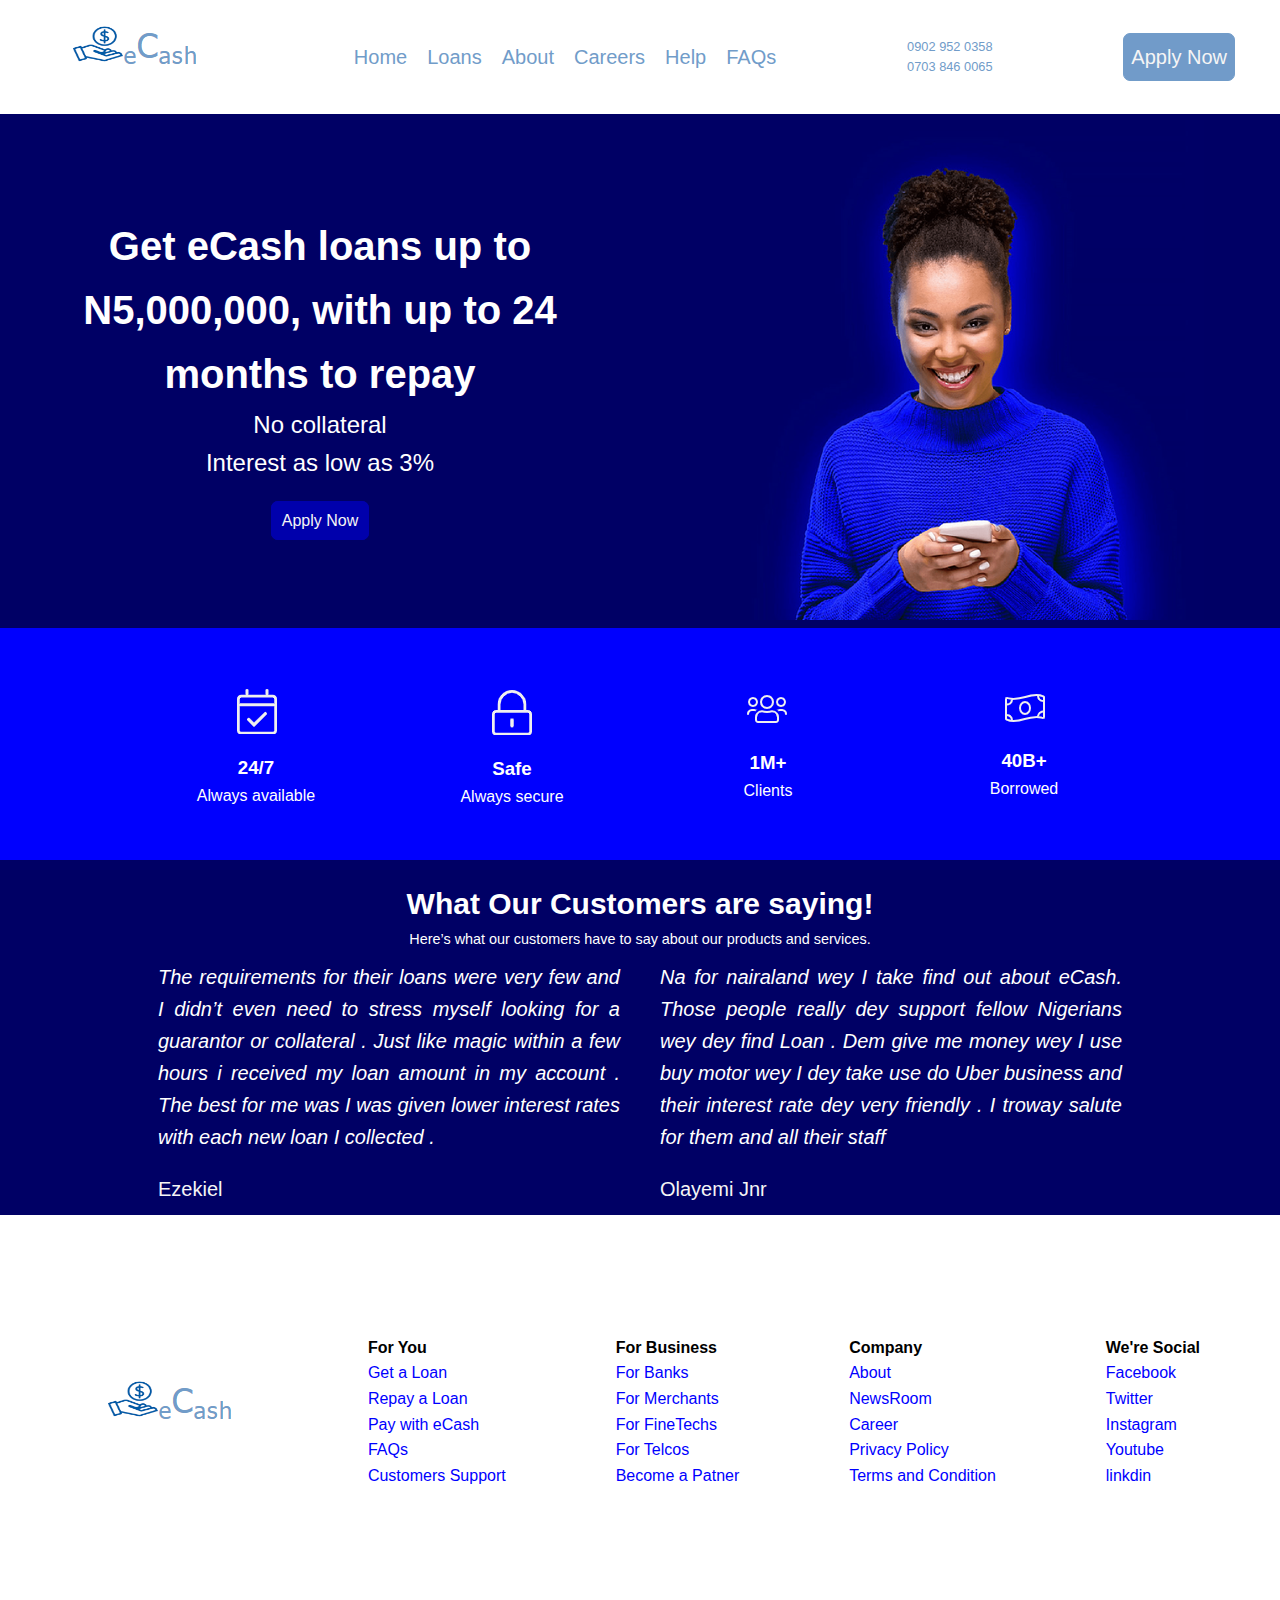
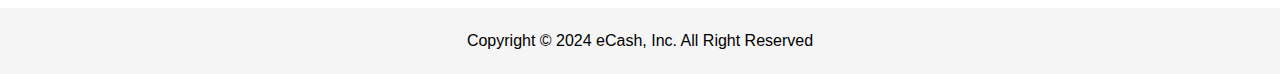
<file: index.html>
<!DOCTYPE html>
<html lang="en">
<head>
    <meta charset="UTF-8">
    <meta name="viewport" content="width=device-width, initial-scale=1.0">
    <link rel="stylesheet" href="style.css">
    <link rel="stylesheet" href="https://cdnjs.cloudflare.com/ajax/libs/font-awesome/6.6.0/css/all.min.css" integrity="sha512-Kc323vGBEqzTmouAECnVceyQqyqdsSiqLQISBL29aUW4U/M7pSPA/gEUZQqv1cwx4OnYxTxve5UMg5GT6L4JJg==" crossorigin="anonymous" referrerpolicy="no-referrer" />
    <link rel="shortcut icon" href="Images/logo.png" type="image/x-icon">
    
    <title>Loan Application</title>
</head>
<body>
    <header>
        <div class="logo_img">
            <a href="index.html">
                <img src="Images/ecash.PNG" alt="logo">
            </a>
        </div>
        <nav>
            <a href="index.html">Home</a>
            <a href="form.html">Loans</a>
            <a href="#Home">About</a>
            <a href="#Home">Careers</a> 
            <a href="#Home">Help</a>
            <a href="#Home">FAQs</a>
            
        </nav>
        <div class="contact">
            <div>
              <i class="fa-solid fa-phone-volume contactICON"></i>
               
            </div>
            <div>
            <p>0902 952 0358</p>
            <p>0703 846 0065</p>
            </div>
        </div>

        <div class="login">
            <a href="form.html">Apply Now</a>           
        </div>

    </header>
    <section class="sectionONE">
        <div class="div1">
            <h2>Get eCash loans up to N5,000,000, with up to 24 months to repay</h2>
            <p>No collateral</p>
            <p>Interest as low as 3%</p>
            <br>
            <a href="form.html" class="logout">Apply Now</a> 
        </div>
        
        <div class="div2">
            <img src="Images/img_1.png" alt="">
        </div>
    </section>
    <section class="sectionTWO">

        <div class="div3">
            <div>
                <img src="Images/icon1.PNG" alt="">
            </div>
            <div>
                <h3>24/7</h3>
                <p>Always available</p>
            </div>
        </div>

        <div class="div3">
            <div>
                <img src="Images/icon2.PNG" alt="">
            </div>
            <div>
                <h3>Safe</h3>
                <p>Always secure</p>
            </div>
        </div>
        <div class="div3">
            <div>
                <img src="Images/icon3.PNG" alt="">
            </div>
            <div>
                <h3>1M+</h3>
                <p>Clients</p>
            </div>
        </div>
        <div class="div3">
            <div>
                <img src="Images/icon4.PNG" alt="">
            </div>
            <div>
                <h3>40B+</h3>
                <p>Borrowed</p>
            </div>
        </div>
    </section>

    <section class="sectionTHREE">
        <div class="complements">
            <h4>What Our Customers are saying!</h4>
            <p class="here">Here’s what our customers have to say about our products and services.</p>
        </div>
        <div class="div4">
            <div class="div5">
                <p>
                    The requirements for their loans were very few and I didn’t even need to stress myself looking for a guarantor or collateral . Just like magic within a few hours i received my loan amount in my account . The best for me was I was given lower interest rates with each new loan I collected .
                </p>
                <p class="olayemi">Ezekiel</p>
            </div>
            <div class="div5">
               <p>
                     Na for nairaland wey I take find out about eCash. Those people really dey support fellow Nigerians wey dey find Loan . Dem give me money wey I use buy motor wey I dey take use do Uber business and their interest rate dey very friendly . I troway salute for them and all their staff
              </p>
              <p class="olayemi">Olayemi Jnr</p>
            </div>
             
        </div>
    </section>
    <footer>
        <div class="logo_img">
            <a href="index.html">
                <img src="Images/ecash.PNG" alt="logo">
            </a>
        </div>
        <div class="footer_1">
            <p>For You</p>
            <ul>
                <li><a href="form.html">Get a Loan</a></li>
                <li><a href="">Repay a Loan</a></li>
                <li><a href="">Pay with eCash</a></li>
                <li><a href="">FAQs</a></li>
                <li><a href="">Customers Support</a></li>
            </ul>
        </div>

        <div class="footer_1">
            <p>For Business</p>
            <ul>
                <li><a href="">For Banks</a></li>
                <li><a href="">For Merchants</a></li>
                <li><a href="">For FineTechs</a></li>
                <li><a href="">For Telcos</a></li>
                <li><a href="">Become a Patner</a></li>
            </ul>
        </div>

        <div class="footer_1">
            <p>Company</p>
            <ul>
                <li><a href="">About</a></li>
                <li><a href="">NewsRoom</a></li>
                <li><a href="">Career</a></li>
                <li><a href="">Privacy Policy</a></li>
                <li><a href="">Terms and Condition</a></li>
            </ul>
        </div>
        <div class="footer_1">
            <p>We're Social</p>
            <ul>
                <li><a href="">Facebook</a></li>
                <li><a href="">Twitter</a></li>
                <li><a href="">Instagram</a></li>
                <li><a href="">Youtube</a></li>
                <li><a href="">linkdin</a></li>
            </ul>
        </div>


    </footer>
    <div class="copy">Copyright &copy; 2024 eCash, Inc. All Right Reserved</div>

    
</body>
</html>
</file>
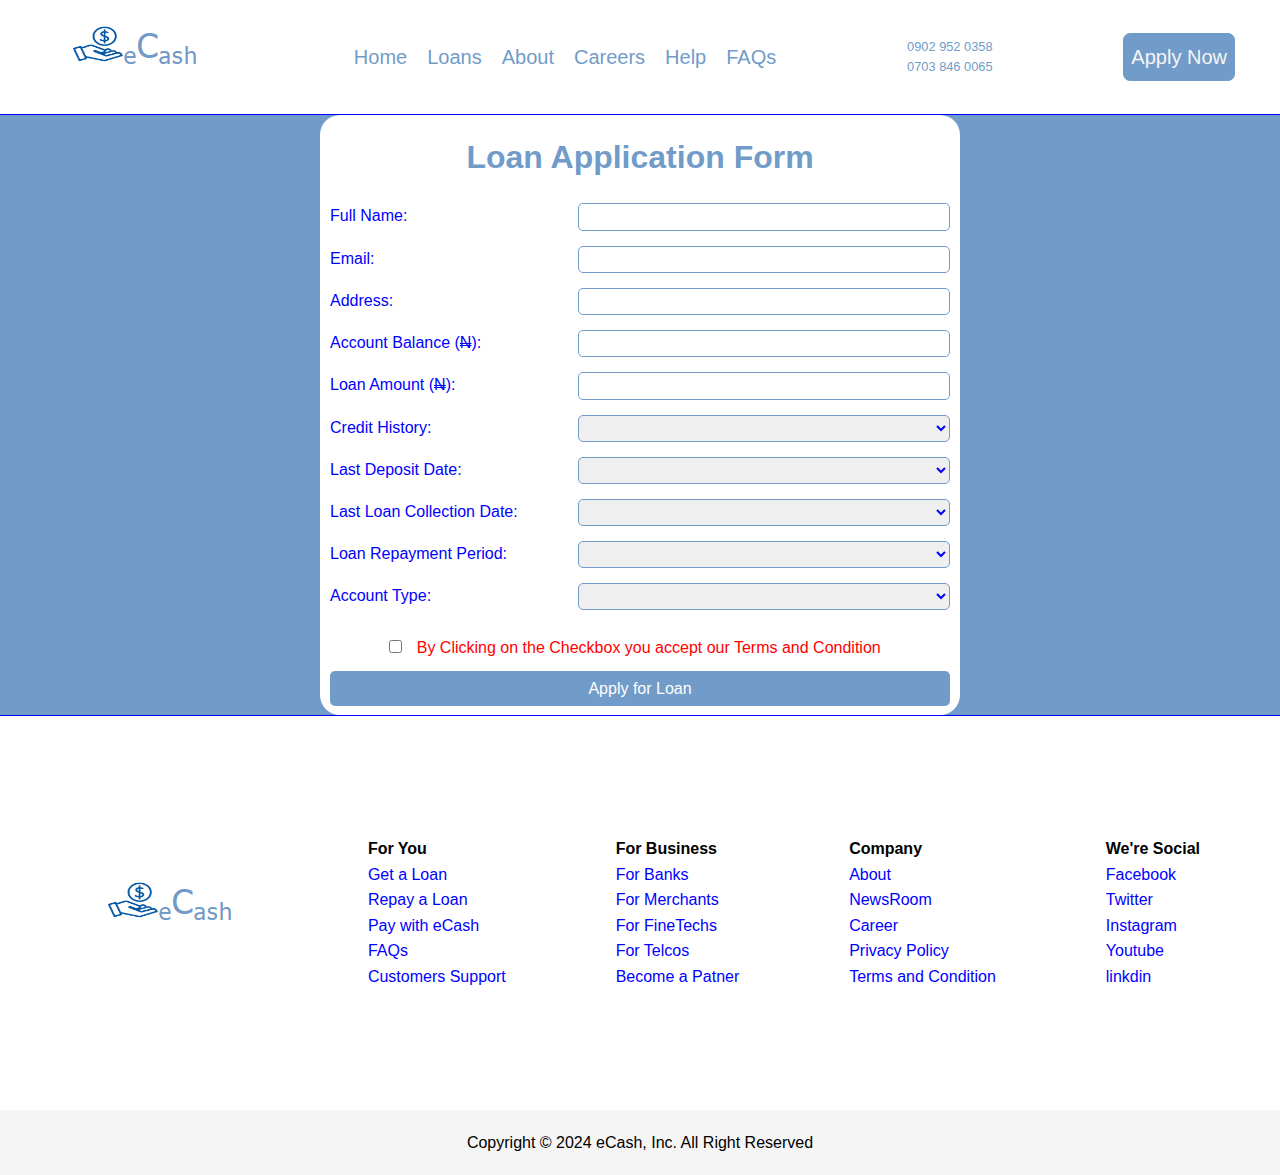
<file: form.html>
<!DOCTYPE html>
<html lang="en">
<head>
    <meta charset="UTF-8">
    <meta name="viewport" content="width=device-width, initial-scale=1.0">
    <link rel="stylesheet" href="style.css">
    <link rel="stylesheet" href="https://cdnjs.cloudflare.com/ajax/libs/font-awesome/6.6.0/css/all.min.css" integrity="sha512-Kc323vGBEqzTmouAECnVceyQqyqdsSiqLQISBL29aUW4U/M7pSPA/gEUZQqv1cwx4OnYxTxve5UMg5GT6L4JJg==" crossorigin="anonymous" referrerpolicy="no-referrer" />
    <link rel="shortcut icon" href="Images/logo.png" type="image/x-icon">
    
    <title>form</title>
</head>
<body>
    <header style="position: relative !important; border-bottom: 1.5px solid blue;">
        <div class="logo_img">
            <a href="index.html">
                <img src="Images/ecash.PNG" alt="logo">
            </a>
        </div>
        <nav>
            <a href="index.html">Home</a>
            <a href="#Home">Loans</a>
            <a href="#Home">About</a>
            <a href="#Home">Careers</a> 
            <a href="#Home">Help</a>
            <a href="#Home">FAQs</a>
            
        </nav>
        <div class="contact">
            <div>
              <i class="fa-solid fa-phone-volume contactICON"></i>
      
            </div>
            <div>
            <p>0902 952 0358</p>
            <p>0703 846 0065</p>
            </div>
        </div>

        <div class="login">
            <a href="form.html">Apply Now</a>           
        </div>

    </header>
    <!-- action="result.html"  -->
   

<section class="sectionContainer">
    
    <div class="container" id="container">
        
        <div id="result">
            <h1>Loan Application Form</h1>
            <form id="loanForm">
                <div class="form-group">
                    <label for="fullName">Full Name:</label>
                    <input type="text" id="fullName" required>
                </div>
    
    
                <div class="form-group">
                    <label for="email">Email:</label>
                    <input type="email" id="email" required>
                </div>
    
                <!-- <div class="form-group">
                    <label for="contact">Phone Number:</label>
                    <input type="tel" id="contact" required>
                </div> -->
    
                <div class="form-group">
                    <label for="address">Address:</label>
                    <input type="text" id="address" required>
                </div>
    
                <div class="form-group">
                    <label for="accountBalance">Account Balance (<del style="text-decoration-style: double;">N</del>):</label>
                    <input type="number" id="accountBalance" required>
                </div>
    
                <div class="form-group">
                    <label for="loanAmount">Loan Amount (<del style="text-decoration-style: double;">N</del>):</label>
                    <input type="number" id="loanAmount" required>
                </div>
    
    
    
                <div class="form-group">
                    <label for="creditHistory">Credit History:</label>
                    <select id="creditHistory">
                        <option value="0"></option>
                        <option value="10">No Missed Payment</option>
                        <option value="0">1-2 Missed Payment</option>
                        <option value="0">1-3 Missed Payment</option>                    
                    </select>
                </div>
    
                <div class="form-group">
                    <label for="LastDepositDate">Last Deposit Date:</label>
                    <select id="LastDepositDate">
                        <option value="0"></option>
                        <option value="10">This Month</option>
                        <option value="0">Last Month</option>
                        <option value="0">Last 2 Month</option>
                        <option value="0">Last 3 Month</option>
                        <option value="0">Last 4 Month</option>
                        <option value="0">Last 5 Month</option>
                        <option value="0">Last 6 Month</option>
                        <option value="0">Above 6 Month</option>
                    </select>                
                </div>
    
                <div class="form-group">
                    <label for="LastLoanCollectionDate">Last Loan Collection Date:</label>
                    <select id="LastLoanCollectionDate">
                        <option value="0"></option>
                        <option value="0">This Month</option>
                        <option value="0">Last Month</option>
                        <option value="0">Last 2 Month</option>
                        <option value="0">Last 3 Month</option>
                        <option value="0">Last 4 Month</option>
                        <option value="0">Last 5 Month</option>
                        <option value="10">Last 6 Month</option>
                        <option value="10">Above 6 Month</option>
                    </select>                
                </div>
    
                <div class="form-group">
                    <label for="LoanRepaymentPeriod">Loan Repayment Period:</label>
                    <select id="LoanRepaymentPeriod">
                        <option value="0"></option>
                        <option value="10">Between Now and 6 Months</option>
                        <option value="0">Between 6 Months and One Year</option>
                        <option value="0">Above One Year</option>
                    </select>                
                </div>
    
    
                <div class="form-group">
                    <label for="accountType">Account Type:</label>
                    <select id="accountType">
                        <option value="0"></option>
                        <option value="10">Current</option>
                        <option value="5">Savings</option>
                    </select>
                </div>
                <div class="checkbox">
                    <input type="checkbox" id="checkbox" required>
                    <label for="checkbox" class="checkbox">By Clicking on the Checkbox you accept our Terms and Condition</label>
                </div>
                <button type = "button" onclick = "calculatePoint()">Apply for Loan</button>
                <!-- <input type="submit" class="button" value = "Apply for Loan"> -->                 
            </form> 
        </div>
        
        
        <p id="feedBack"></p>

        
    </div>




    <!-- <div class="rightSectionContainer rightSection format">
        <p>
            ▁ ▂ ▄ ▅ ▆ ▇ █ <span class="spantext">𝒯𝒶𝓀𝑒 𝒶 𝒮𝓉𝑒𝓅 𝓉o𝓌𝒶𝓇𝒹𝓈</span> █ ▇ ▆ ▅ ▄ ▂ ▁            
        </p>
        <p>
            ▁ ▂ ▄ ▅ ▆ ▇ █ <span class="spantext"> 𝒜𝒸𝒽𝒾𝑒𝓋𝒾𝓃𝑔</span> █ ▇ ▆ ▅ ▄ ▂ ▁                      
        </p>
        <p>
            ▁ ▂ ▄ ▅ ▆ ▇ █ <span class="spantext">𝓎o𝓊𝓇 𝒟𝓇𝑒𝒶𝓂𝓈</span> █ ▇ ▆ ▅ ▄ ▂ ▁

        </p>
    </div>     -->
</section>

    <footer>
        <div class="logo_img">
            <a href="index.html">
                <img src="Images/ecash.PNG" alt="logo">
            </a>


            <!-- <img src="Images/logo.png" alt="logo" width="50" height="40">
            <p class="logo">ₑCₐₛₕ</p> -->
        </div>

        <div class="footer_1">
            <p>For You</p>
            <ul>
                <li><a href="form.html">Get a Loan</a></li>
                <li><a href="">Repay a Loan</a></li>
                <li><a href="">Pay with eCash</a></li>
                <li><a href="">FAQs</a></li>
                <li><a href="">Customers Support</a></li>
            </ul>
        </div>

        <div class="footer_1">
            <p>For Business</p>
            <ul>
                <li><a href="">For Banks</a></li>
                <li><a href="">For Merchants</a></li>
                <li><a href="">For FineTechs</a></li>
                <li><a href="">For Telcos</a></li>
                <li><a href="">Become a Patner</a></li>
            </ul>
        </div>

        <div class="footer_1">
            <p>Company</p>
            <ul>
                <li><a href="">About</a></li>
                <li><a href="">NewsRoom</a></li>
                <li><a href="">Career</a></li>
                <li><a href="">Privacy Policy</a></li>
                <li><a href="">Terms and Condition</a></li>
            </ul>
        </div>
        <div class="footer_1">
            <p>We're Social</p>
            <ul>
                <li><a href="">Facebook</a></li>
                <li><a href="">Twitter</a></li>
                <li><a href="">Instagram</a></li>
                <li><a href="">Youtube</a></li>
                <li><a href="">linkdin</a></li>
            </ul>
        </div>
    </footer>
    <div class="copy">Copyright &copy; 2024 eCash, Inc. All Right Reserved</div>














    <script src="script.js"></script>
</body>
</html>
</file>
<file: style.css>
* {
  margin: 0;
  padding: 0;
  box-sizing: border-box;
  font-family: Tahoma, Verdana, sans-serif;
  line-height: 1.6;
 
}
body {
  background: radial-gradient( green, #000065,green);
  height: 50vw;
 
}
header {
  display: flex;
  justify-content: space-between;
  align-items: center;
  color: #719CC9;
  background-color: #FFFFFF;
  padding: 15px 45px;
  font-size: 20px;
  font-family: Tahoma, Verdana, sans-serif;
  position: fixed;
  z-index: 1;
  width: 100%;
  
}
.logo_img{
  display: flex;
  align-items: center;
  justify-content: center;
  width: fit-content;
}
.logo{
  color: #719CC9;
}
.contact{
  display: flex;
  justify-content: center;
  align-items: center;
}
.logo{
  font-size: 35px;
  margin: 0;
  padding: 0;

}
nav {
  display: flex;
  justify-content: space-around;
  align-items: center;
  gap: 20px;
}
nav a:hover{
  color: white;
  background-color: #0000AC;
  transition: .2s ease-in-out;
  padding: 2px 3px;
  border-radius: 3px;
 
}
nav a {
  text-decoration: none;
  color: #719CC9;
  
}
.contactICON {
  width: 30px;
  height: 30px;
}
.login{
  display: flex;
  justify-content: space-between;
  align-items: center;
  gap: 20px;
  border: 1px solid #719CC9;
  background-color: #719bc9;
  border-radius: 7px;
  width: fit-content;
}
.logout{
  border: 1px solid #0000AC;
  background-color: #0000AC;
  border-radius: 7px;
  width: fit-content;
  padding: 10px;
  margin-top: 120px;
}
.logout{
  text-decoration: none;
  color: whitesmoke;
  padding: 10px;

}
.logout:hover{
  transition: .2s ease-in-out;
  padding: 30px 40px;
  border-radius: 50%;
 

}

.login a {
  text-decoration: none;
  color: whitesmoke;
  padding: 7px;
}
.login a:hover{
  background-color: #0000AC;
  transition: .2s ease-in-out;
  padding: 8px;
  border-radius: 3px;
}
.contact p{
  font-size: 0.8rem;
}
.sectionONE{
  padding-top: 120px;
  display: flex;
  justify-content: center;
  align-items: center;
  width: 100%;
  background-color: #000065;
}
.div1{
  color: white;
  width: 40%;
  margin: auto;
  text-align: center;

  

}
.div2{
  
  width: 40%;
  margin: auto;
  

}
.div1 h2{
 
 font-size: 40px; 

}
.div1 p{
  
  font-size: 24px;

}
.sectionTWO{
  background-color: #0000FE;
  display: flex;
  justify-content: center;
  align-items: center;
  color: white;

}

.div3{
  width: 20%;
  text-align: center;
  padding: 50px;
}
.sectionTHREE{
  padding-top: 20px;
  width: 100%;
  background-color: #000065;
  text-align: center;
  color: white;
  margin: auto;
}
.complements{
  font-size: 30px;
}
.div4{
  
  width: 80%;
  text-align: justify;
  gap: 40px;
  color: white;
  display: flex;
  margin: auto;
  align-items: center;
  padding: 10px 30px;
}
.div5{
  width: 100%;
  font-size: 20px;
  font-style: italic;


}
.olayemi{
  padding-top: 20px;
  font-style: normal;
  color: whitesmoke;
}
.here{
  font-size: .9rem;
}







footer{
  padding: 120px 80px;
  display: flex;
  justify-content: space-between;
  align-items: center;
  background-color: white;
}
.footer_1 p{
  font-weight: bolder;

}
.footer_1 ul li a{
  
  text-decoration: none;
  color: blue;

}
.footer_1 ul li{
  list-style-type: none;
}
.footer_1 ul li a:hover{
  color: white;
  background-color: #000065;
  transition: .2s ease-in-out;
  padding: 3px;
  border-radius: 3px;
}
.copy{
  text-align: center;
  padding: 20px;
  background-color: whitesmoke;
}





.sectionContainer{
 
  display: flex;
  justify-content: space-between;
  align-items: center;
  gap: 3px;
  /* display: grid;
  grid-template-columns: 3fr  1fr; */
  width: 100%;
  /* height: 800px; */
  border-bottom: 1.5px solid blue;
  background-color: #719BC9;
 
  /* background: linear-gradient(to bottom, blue,  #0000AC, #000065,blue, #0000AC); */

}



.leftSectionContainer{
  width: 50%; 
  background-color: #000065;
  display: flex;
  justify-content: center;
  align-items: center;
  border-radius: 20px;
  
}
.container {
  /* background: linear-gradient(to bottom, #33ff00, blue,  #0000AC, #000065, #33ff00, blue, #0000AC); */
 
  padding: 2px 10px;
  border-radius: 20px;
  width: 50%;
  margin: auto;
  height: 600px;
  background-color: white;
  color: black;
  /* background: linear-gradient(to bottom, black, #000065, blue); */
  
  
}

h1 {
  margin-top: 15px;
  text-align: center;
  margin-bottom: 20px;
  color: #719BC9;
}
/* .scroll{
 
  background-color: green;
  width: 95%;
  height: 100vh;
  overflow-x: hidden;
  overflow-y: auto;
  text-align: justify;

} */

.form-group {
  margin-bottom: 15px;
  padding: 0.4, 50px;
  display: grid;
  grid-template-columns: 2fr 3fr;
}

.form-group label {
  margin-bottom: 1.5px;
  color: blue;
}

.form-group input {
  color: blue;
  width: 100%;
  padding: 2px;
  border: 1px solid #719BC9;
  
  border-radius: 5px;
}
.form-group select {
  color: blue;
  width: 100%;
  padding: 2px;
  border: 1px solid #719BC9;
  border-radius: 5px;
}
.checkbox{
  color: red;
  padding: 10px;
  text-align: center;
}


button {
  width: 100%;
  padding: 5px;
  background-color: #719BC9;
  color: white;
  border: none;
  border-radius: 5px;
  cursor: pointer;
  font-size: 16px;
}

button:hover {
  background-color: #0056b3;
}
.button {
  width: 100%;
  padding: 5px;
  background-color: black;
  color: white;
  border: none;
  border-radius: 5px;
  cursor: pointer;
  font-size: 16px;
}

.button:hover {
  background-color: #0056b3;
}
#feedBack{
  padding: 10px;
  text-align: center;
  font-size: 20px;
  font-style: italic;
  font-weight: bold;
}

























.form_div{
  padding-left: 60px;
  margin: 20px;
  background: linear-gradient(to bottom, #0000AC, #000065, #000065, #0000AC);
  width: 50%;
  border-radius: 20px;
  color:#0000AC;
  

}
label{
  color: white;
}
.Result{
  width: 100%;
  height: 80vh;
}
.titleForm{
  text-align: center;
  color: white;
}










.rightSectionContainer{
 position: relative;
 width: 50%;
}

.rightSection .flex{
  display: flex;
  
}
.rightSection .take{
  width: 50%;
  height: 230px;
}
.rightSection .format{
  padding: 10px 0 30px 0;
 
}

.rightSection p{
  color: white;
  text-align: center;
  font-size: 1rem;
  /* background-color: #000065; */
  background: linear-gradient(to bottom, #0000AC, #000065,blue, );
 
}
.rightSection .spantext{
  font-size: 2rem;
}







.flex1{
  display: flex;
  /* align-items: center; */
  justify-content: flex-start;
}

.btn1{
  display: flex;
  align-items: center;
  justify-content: center;
 

}
.btn1 button{
  border-radius: 10px;
  padding: 10px 50px;
  border: 2px solid green;
  background-color: green;
  color: white;

}

.don{
  font-size: 1rem;
  color: white;
}
#displayResult{
  text-align: center;
}
#applicationFeedback{
  text-align: center;
  font-size: 20px;
  color: white;
}
</file>
